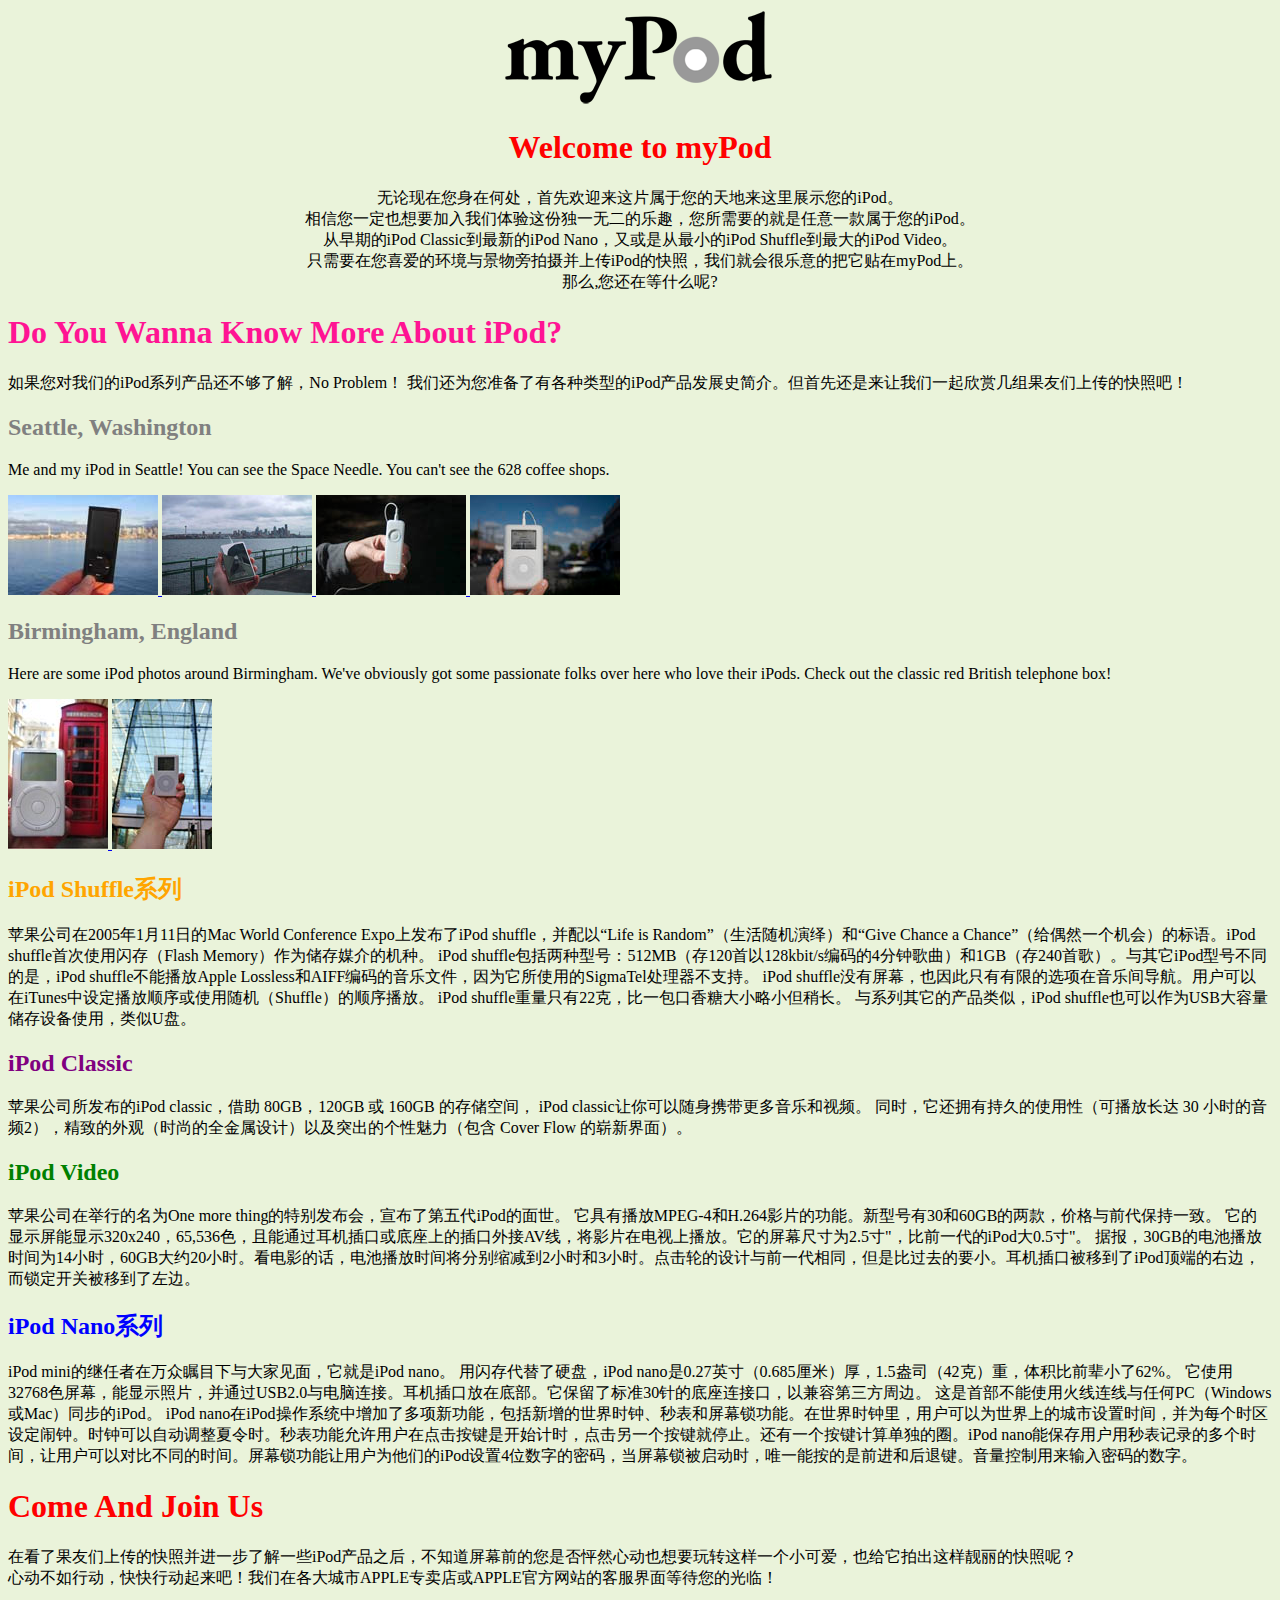
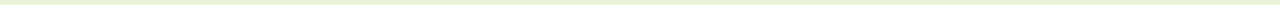
<file: Meet Your iPod/index.html>
<html>
   <head>
     <meta http-equiv="Content-Type"content="text/html;charset=utf-8"/>
      <title>myPod</title>
      <style type="text/css">
         body { background-color: #eaf3da;}
      </style>
   </head>
   <body>
	  <p align="center"><img src="logo/mypod.png" alt="myPod logo"></p>
      <h1 align="center" style="color: red">Welcome to myPod</h1>
      <p align="center">
      无论现在您身在何处，首先欢迎来这片属于您的天地来这里展示您的iPod。<br>
      相信您一定也想要加入我们体验这份独一无二的乐趣，您所需要的就是任意一款属于您的iPod。<br>
      从早期的iPod Classic到最新的iPod Nano，又或是从最小的iPod Shuffle到最大的iPod Video。<br>
      只需要在您喜爱的环境与景物旁拍摄并上传iPod的快照，我们就会很乐意的把它贴在myPod上。<br>
      那么,您还在等什么呢?   
      </p>

      <h1 style="color: deeppink">Do You Wanna Know More About iPod?</h1>
      <p>
      如果您对我们的iPod系列产品还不够了解，No Problem！
      我们还为您准备了有各种类型的iPod产品发展史简介。但首先还是来让我们一起欣赏几组果友们上传的快照吧！
      </p>

      <h2 style="color: gray">Seattle, Washington</h2>
      <p>
         Me and my iPod in Seattle!  You can see the 
         Space Needle.  You can't see the 628 coffee shops.
      </p>

      <p>
      <a href="html/seattle_video_med.html">
         <img src="thumbnails/seattle_video_med.jpg" alt="My video iPod in Seattle, WA">
      </a>
      <a href="html/seattle_classic.html">
         <img src="thumbnails/seattle_classic.jpg" alt="A classic iPod in Seattle, WA">
      </a>
      <a href="html/seattle_shuffle.html">
         <img src="thumbnails/seattle_shuffle.jpg" alt="A iPod Shuffle in Seattle, WA">
      </a>
      <a href="html/seattle_downtown.html">
         <img src="thumbnails/seattle_downtown.jpg" alt="An iPod in downtown Seattle, WA">
      </a>
      </p>

      <h2 style="color: grey">Birmingham, England</h2>
      <p>
         Here are some iPod photos around Birmingham. We've obviously got some 
         passionate folks over here who love their iPods. Check out the classic
         red British telephone box!
      </p>

      <p>
      <a href="html/britain.html">
        <img src="thumbnails/britain.jpg" alt="An iPod in Birmingham at a telephone box">
      </a>
      <a href="html/applestore.html">
        <img src="thumbnails/applestore.jpg" alt="An iPod at the Birmingham Apple store">
      </a>
      </p>

   <h2 style="color: orange">iPod Shuffle系列</h2>
      <p>
      苹果公司在2005年1月11日的Mac World Conference Expo上发布了iPod shuffle，并配以“Life is Random”（生活随机演绎）和“Give Chance a Chance”（给偶然一个机会）的标语。iPod shuffle首次使用闪存（Flash Memory）作为储存媒介的机种。
      iPod shuffle包括两种型号：512MB（存120首以128kbit/s编码的4分钟歌曲）和1GB（存240首歌）。与其它iPod型号不同的是，iPod shuffle不能播放Apple Lossless和AIFF编码的音乐文件，因为它所使用的SigmaTel处理器不支持。
      iPod shuffle没有屏幕，也因此只有有限的选项在音乐间导航。用户可以在iTunes中设定播放顺序或使用随机（Shuffle）的顺序播放。
      iPod shuffle重量只有22克，比一包口香糖大小略小但稍长。
      与系列其它的产品类似，iPod shuffle也可以作为USB大容量储存设备使用，类似U盘。
      </p>

      <h2 style="color: purple">iPod Classic</h2>
      <p>
      苹果公司所发布的iPod classic，借助 80GB，120GB 或 160GB 的存储空间，
      iPod classic让你可以随身携带更多音乐和视频。
      同时，它还拥有持久的使用性（可播放长达 30 小时的音频2），精致的外观（时尚的全金属设计）以及突出的个性魅力（包含 Cover Flow 的崭新界面）。
      </p>

      <h2 style="color: green">iPod Video</h2>
      <p>
      苹果公司在举行的名为One more thing的特别发布会，宣布了第五代iPod的面世。
      它具有播放MPEG-4和H.264影片的功能。新型号有30和60GB的两款，价格与前代保持一致。
      它的显示屏能显示320x240，65,536色，且能通过耳机插口或底座上的插口外接AV线，将影片在电视上播放。它的屏幕尺寸为2.5寸"，比前一代的iPod大0.5寸"。
      据报，30GB的电池播放时间为14小时，60GB大约20小时。看电影的话，电池播放时间将分别缩减到2小时和3小时。点击轮的设计与前一代相同，但是比过去的要小。耳机插口被移到了iPod顶端的右边，而锁定开关被移到了左边。
      </p>

      <h2 style="color: blue">iPod Nano系列</h2>
      <p>
      iPod mini的继任者在万众瞩目下与大家见面，它就是iPod nano。
      用闪存代替了硬盘，iPod nano是0.27英寸（0.685厘米）厚，1.5盎司（42克）重，体积比前辈小了62%。
      它使用32768色屏幕，能显示照片，并通过USB2.0与电脑连接。耳机插口放在底部。它保留了标准30针的底座连接口，以兼容第三方周边。
      这是首部不能使用火线连线与任何PC（Windows或Mac）同步的iPod。
      iPod nano在iPod操作系统中增加了多项新功能，包括新增的世界时钟、秒表和屏幕锁功能。在世界时钟里，用户可以为世界上的城市设置时间，并为每个时区设定闹钟。时钟可以自动调整夏令时。秒表功能允许用户在点击按键是开始计时，点击另一个按键就停止。还有一个按键计算单独的圈。iPod nano能保存用户用秒表记录的多个时间，让用户可以对比不同的时间。屏幕锁功能让用户为他们的iPod设置4位数字的密码，当屏幕锁被启动时，唯一能按的是前进和后退键。音量控制用来输入密码的数字。
      </p>

      <h1 style="color: red">Come And Join Us</h1>
      <p>
      在看了果友们上传的快照并进一步了解一些iPod产品之后，不知道屏幕前的您是否怦然心动也想要玩转这样一个小可爱，也给它拍出这样靓丽的快照呢？<br>
      心动不如行动，快快行动起来吧！我们在各大城市APPLE专卖店或APPLE官方网站的客服界面等待您的光临！
      </p>
</body>
</html>
</file>
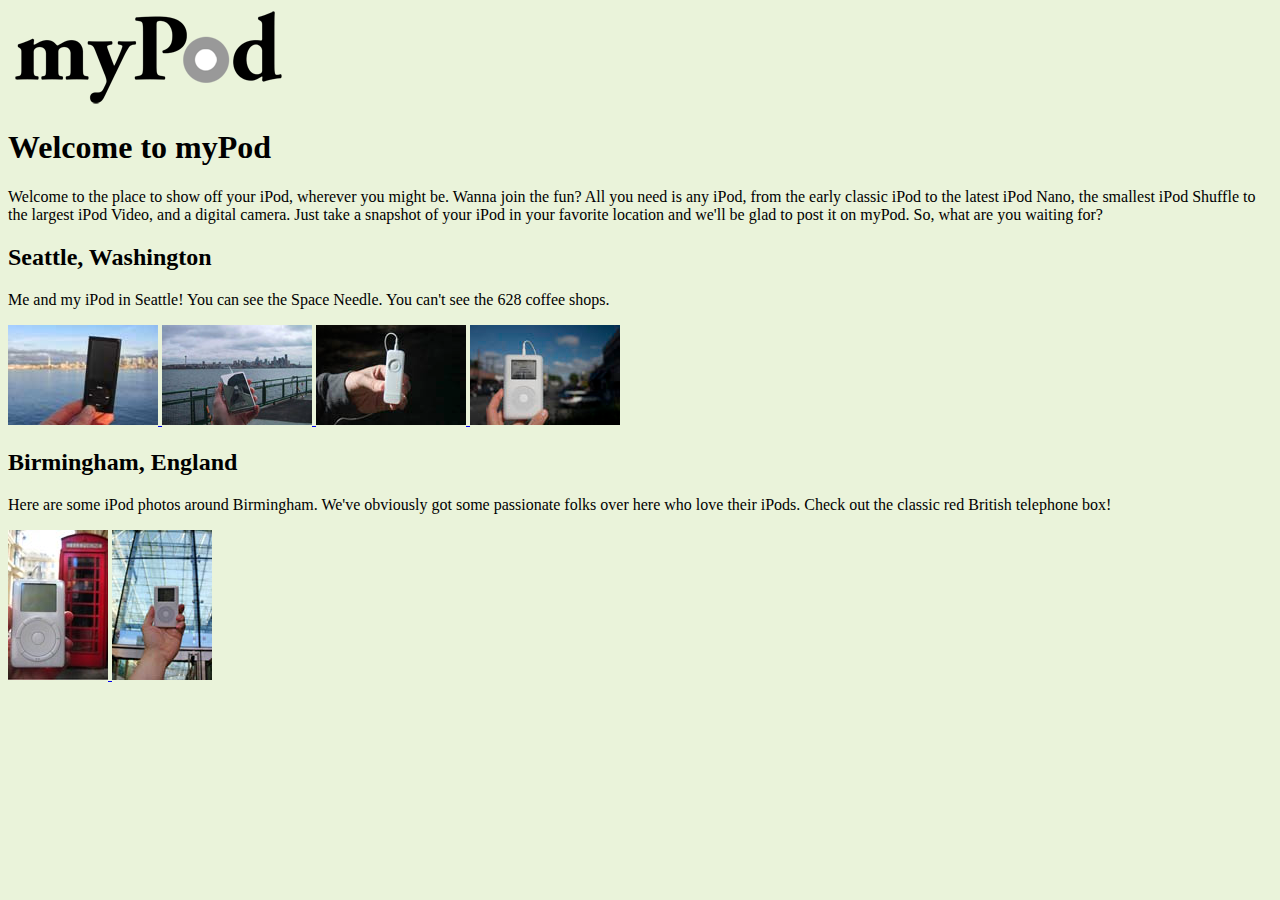
<file: mypod/index.html>
<html>
   <head>
      <title>myPod</title>
      <style type="text/css">
         body { background-color: #eaf3da;}
      </style>
   </head>
   <body>
	  <p><img src="logo/mypod.png" alt="myPod logo"></p>
      <h1>Welcome to myPod</h1>
      <p>
         Welcome to the place to show off your iPod, wherever you might be.
         Wanna join the fun? All you need is any iPod, from the early classic 
         iPod to the latest iPod Nano, the smallest iPod Shuffle to the largest 
         iPod Video, and a digital camera.  Just take a snapshot of your iPod in
         your favorite location and we'll be glad to post it on myPod. So, what 
         are you waiting for?
      </p>

      <h2>Seattle, Washington</h2>
      <p>
         Me and my iPod in Seattle!  You can see the 
         Space Needle.  You can't see the 628 coffee shops.
      </p>

      <p>
      <a href="html/seattle_video_med.html">
         <img src="thumbnails/seattle_video_med.jpg" alt="My video iPod in Seattle, WA">
      </a>
      <a href="html/seattle_classic.html">
         <img src="thumbnails/seattle_classic.jpg" alt="A classic iPod in Seattle, WA">
      </a>
      <a href="html/seattle_shuffle.html">
         <img src="thumbnails/seattle_shuffle.jpg" alt="A iPod Shuffle in Seattle, WA">
      </a>
      <a href="html/seattle_downtown.html">
         <img src="thumbnails/seattle_downtown.jpg" alt="An iPod in downtown Seattle, WA">
      </a>
      </p>

      <h2>Birmingham, England</h2>
      <p>
         Here are some iPod photos around Birmingham. We've obviously got some 
         passionate folks over here who love their iPods. Check out the classic
         red British telephone box!
      </p>

      <p>
      <a href="html/britain.html">
        <img src="thumbnails/britain.jpg" alt="An iPod in Birmingham at a telephone box">
      </a>
      <a href="html/applestore.html">
        <img src="thumbnails/applestore.jpg" alt="An iPod at the Birmingham Apple store">
      </a>
      </p>
   </body>
</html>
</file>
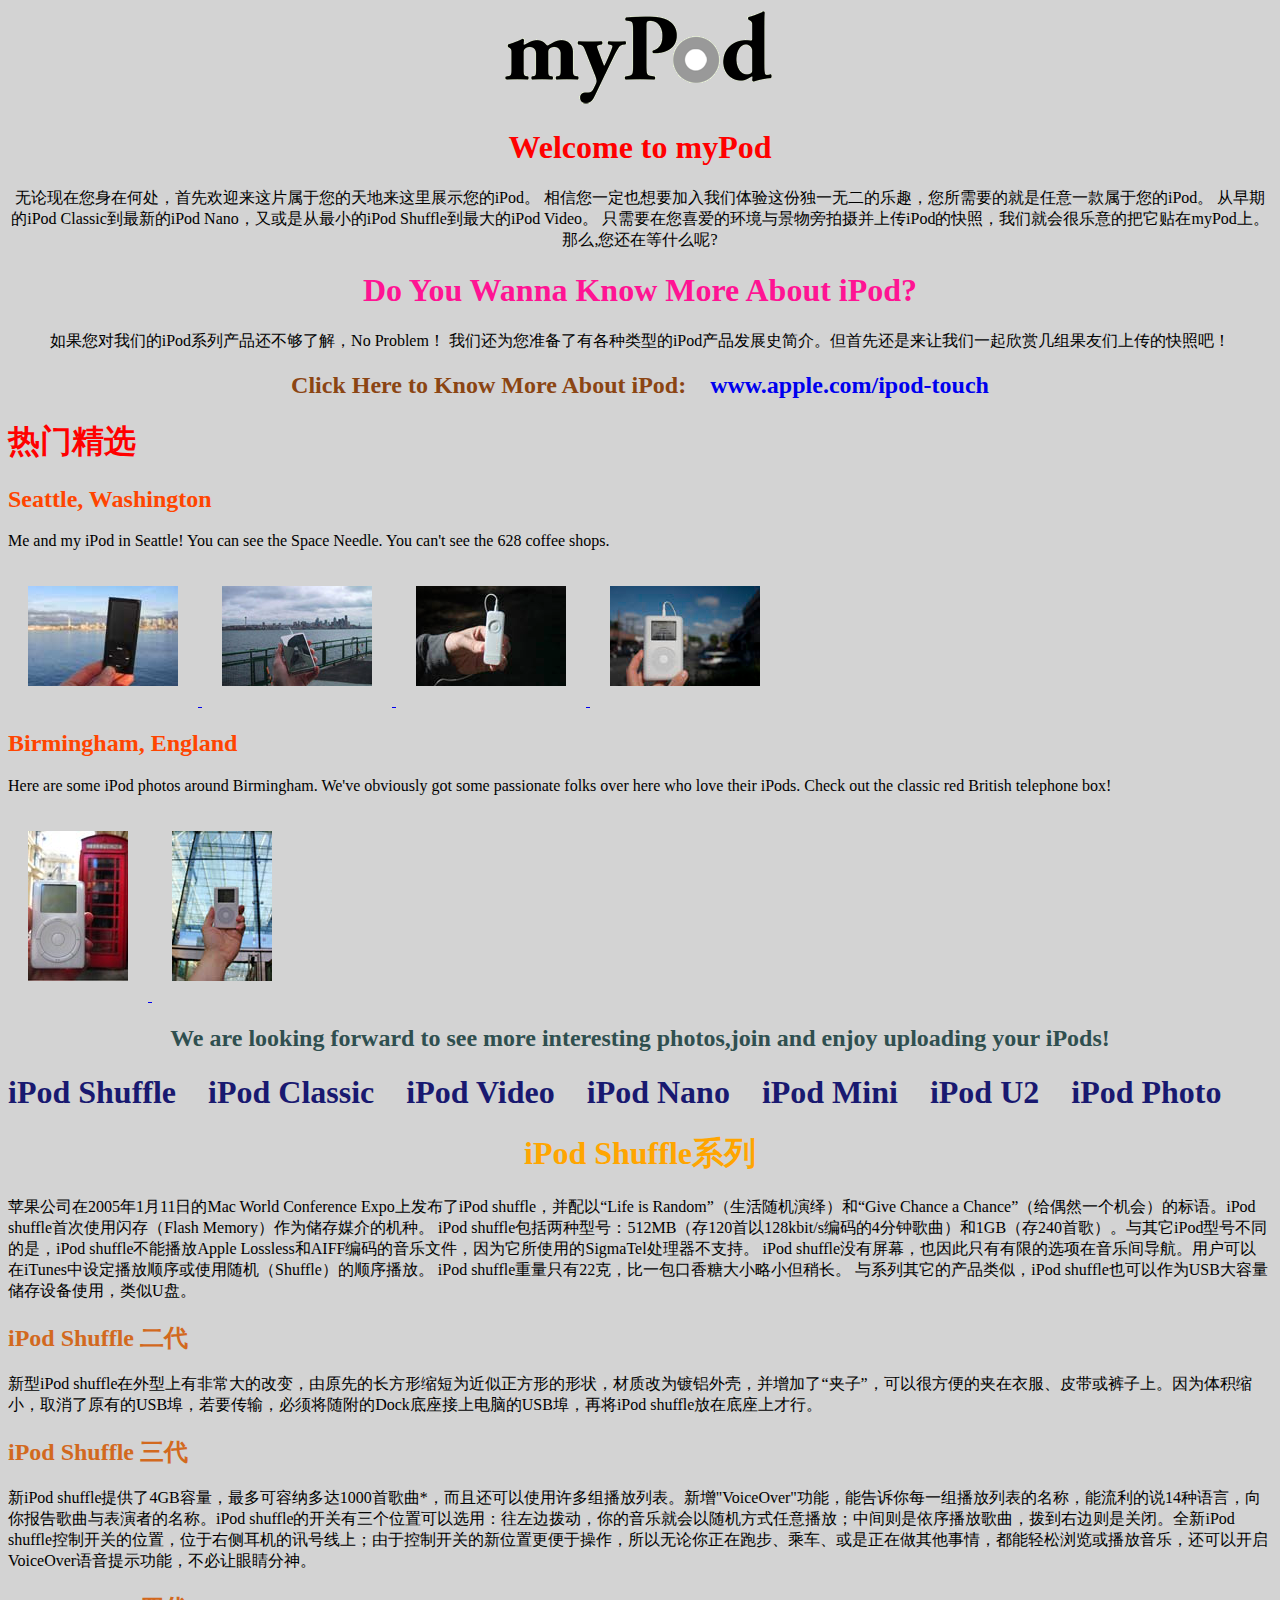
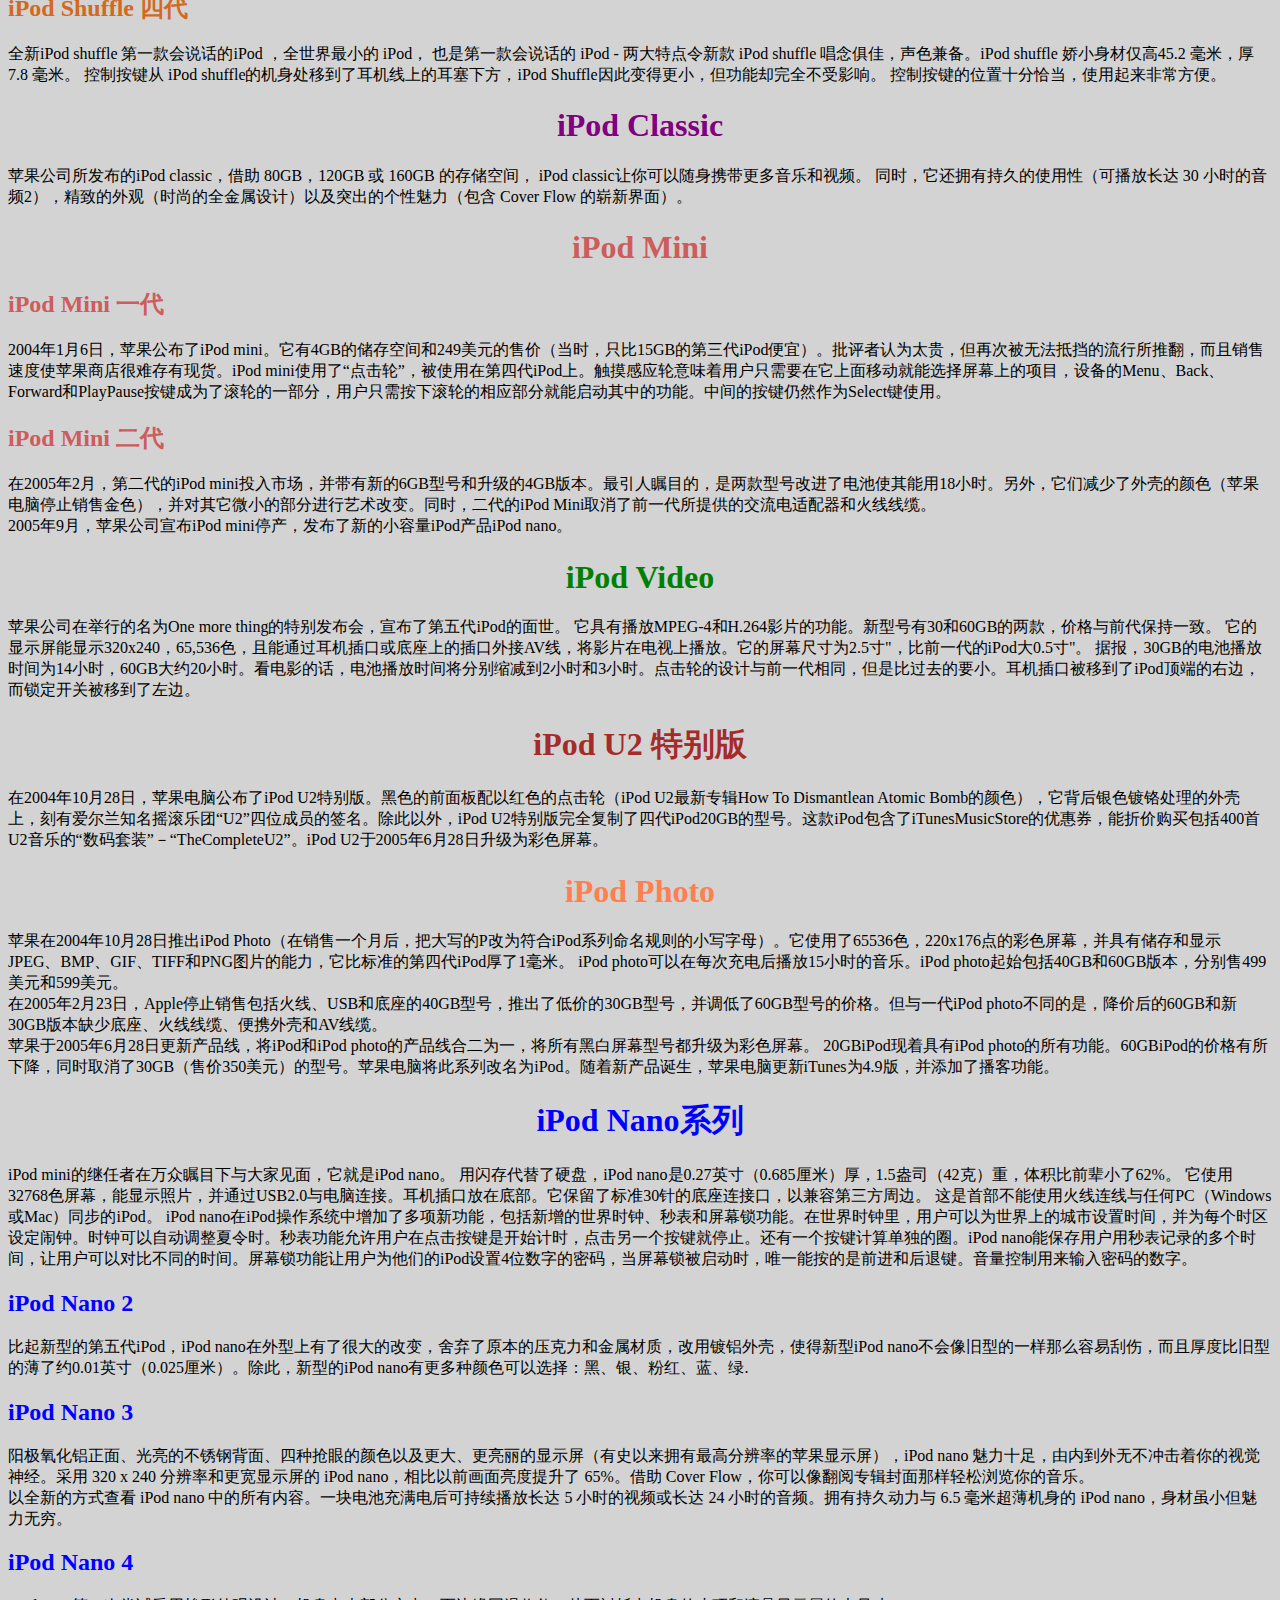
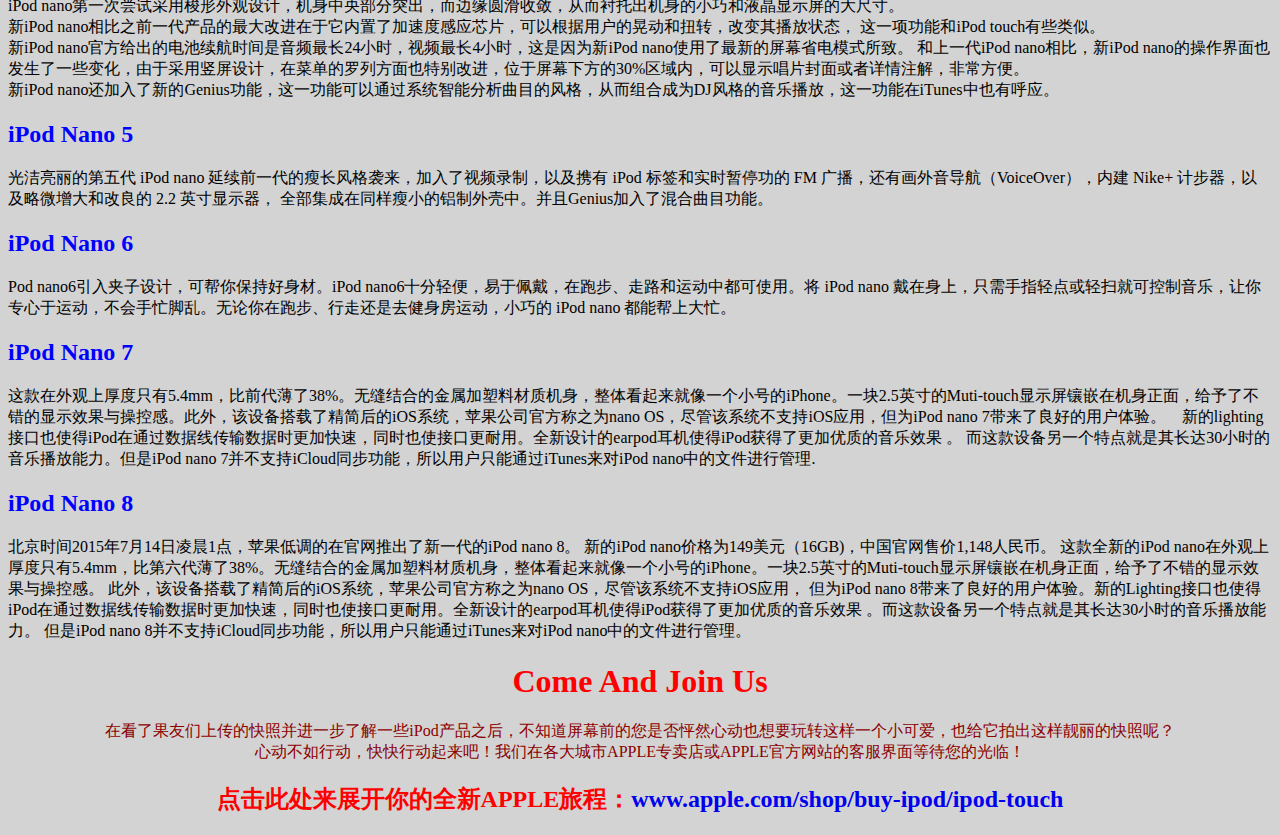
<file: MyPod/index.html>
<html>
   <head>
     <meta http-equiv="Content-Type"content="text/html;charset=utf-8"/>
      <title>myPod</title>
      <style type="text/css">
         body { background-color: lightgray;}
         .ipod-href a:link,a:visited{
            text-decoration: none;
         }
         .ipod-href a:hover {
            text-decoration: underline;
         }
         .ipod-photo img {
            padding: 20px;
         }
      </style>
   </head>
   <body>
	  <p align="center"><img src="logo/mypod.png" alt="myPod logo"></p>
      <h1 align="center" style="color: red">Welcome to myPod</h1>
      <p align="center">
      无论现在您身在何处，首先欢迎来这片属于您的天地来这里展示您的iPod。
      相信您一定也想要加入我们体验这份独一无二的乐趣，您所需要的就是任意一款属于您的iPod。
      从早期的iPod Classic到最新的iPod Nano，又或是从最小的iPod Shuffle到最大的iPod Video。
      只需要在您喜爱的环境与景物旁拍摄并上传iPod的快照，我们就会很乐意的把它贴在myPod上。<br>
      那么,您还在等什么呢?   
      </p>

      <h1 align="center" style="color: deeppink">Do You Wanna Know More About iPod?</h1>
      <p align="center">
      如果您对我们的iPod系列产品还不够了解，No Problem！
      我们还为您准备了有各种类型的iPod产品发展史简介。但首先还是来让我们一起欣赏几组果友们上传的快照吧！
      </p>
      <div class="ipod-href">
         <h2 align="center"  style="color: saddlebrown">Click Here to Know More About iPod: &nbsp&nbsp&nbsp<a href="https://www.apple.com/ipod-touch/">www.apple.com/ipod-touch</a></h2>
      </div>
      
      <h1 style="color: red">热门精选</h1>
      <h2 style="color: orangered">Seattle, Washington</h2>
      <p>
         Me and my iPod in Seattle!  You can see the 
         Space Needle.  You can't see the 628 coffee shops.
      </p>

      <p>
      <div class="ipod-photo">
         <a href="html/seattle_video_med.html">
            <img src="thumbnails/seattle_video_med.jpg" alt="My video iPod in Seattle, WA">
         </a>
         <a href="html/seattle_classic.html">
            <img src="thumbnails/seattle_classic.jpg" alt="A classic iPod in Seattle, WA">
         </a>
         <a href="html/seattle_shuffle.html">
            <img src="thumbnails/seattle_shuffle.jpg" alt="A iPod Shuffle in Seattle, WA">
         </a>
         <a href="html/seattle_downtown.html">
             <img src="thumbnails/seattle_downtown.jpg" alt="An iPod in downtown Seattle, WA">
         </a>
      </div>
      </p>

      <h2 style="color: orangered">Birmingham, England</h2>
      <p>
         Here are some iPod photos around Birmingham. We've obviously got some 
         passionate folks over here who love their iPods. Check out the classic
         red British telephone box!
      </p>

      <p>
      <div class="ipod-photo">
         <a href="html/britain.html">
            <img src="thumbnails/britain.jpg" alt="An iPod in Birmingham at a telephone box">
         </a>
         <a href="html/applestore.html">
            <img src="thumbnails/applestore.jpg" alt="An iPod at the Birmingham Apple store">
         </a>
      </div>
      
      </p>

      <h2 align="center" style="color: DarkSlateGray">We are looking forward to see more interesting photos,join and enjoy uploading your iPods!</h2>

      <h1 style="color: midnightblue">iPod Shuffle&nbsp&nbsp&nbsp iPod Classic&nbsp&nbsp&nbsp iPod Video&nbsp&nbsp&nbsp iPod Nano&nbsp&nbsp&nbsp iPod Mini&nbsp&nbsp&nbsp iPod U2&nbsp&nbsp&nbsp iPod Photo</h1>

      <h1 align="center" style="color: orange">iPod Shuffle系列</h1>
      <p>
      苹果公司在2005年1月11日的Mac World Conference Expo上发布了iPod shuffle，并配以“Life is Random”（生活随机演绎）和“Give Chance a Chance”（给偶然一个机会）的标语。iPod shuffle首次使用闪存（Flash Memory）作为储存媒介的机种。
      iPod shuffle包括两种型号：512MB（存120首以128kbit/s编码的4分钟歌曲）和1GB（存240首歌）。与其它iPod型号不同的是，iPod shuffle不能播放Apple Lossless和AIFF编码的音乐文件，因为它所使用的SigmaTel处理器不支持。
      iPod shuffle没有屏幕，也因此只有有限的选项在音乐间导航。用户可以在iTunes中设定播放顺序或使用随机（Shuffle）的顺序播放。
      iPod shuffle重量只有22克，比一包口香糖大小略小但稍长。
      与系列其它的产品类似，iPod shuffle也可以作为USB大容量储存设备使用，类似U盘。
      </p>
      
      <h2 style="color: chocolate">iPod Shuffle 二代</h2>
      <p>新型iPod shuffle在外型上有非常大的改变，由原先的长方形缩短为近似正方形的形状，材质改为镀铝外壳，并增加了“夹子”，可以很方便的夹在衣服、皮带或裤子上。因为体积缩小，取消了原有的USB埠，若要传输，必须将随附的Dock底座接上电脑的USB埠，再将iPod shuffle放在底座上才行。
      </p>

      <h2 style="color: chocolate">iPod Shuffle 三代</h2>
      <p>新iPod shuffle提供了4GB容量，最多可容纳多达1000首歌曲*，而且还可以使用许多组播放列表。新增"VoiceOver"功能，能告诉你每一组播放列表的名称，能流利的说14种语言，向你报告歌曲与表演者的名称。iPod shuffle的开关有三个位置可以选用：往左边拨动，你的音乐就会以随机方式任意播放；中间则是依序播放歌曲，拨到右边则是关闭。全新iPod shuffle控制开关的位置，位于右侧耳机的讯号线上；由于控制开关的新位置更便于操作，所以无论你正在跑步、乘车、或是正在做其他事情，都能轻松浏览或播放音乐，还可以开启VoiceOver语音提示功能，不必让眼睛分神。
      </p>

      <h2 style="color: chocolate">iPod Shuffle 四代</h2>
      <p>全新iPod shuffle 第一款会说话的iPod ，全世界最小的 iPod， 也是第一款会说话的 iPod - 两大特点令新款 iPod shuffle 唱念俱佳，声色兼备。iPod shuffle 娇小身材仅高45.2 毫米，厚 7.8 毫米。
      控制按键从 iPod shuffle的机身处移到了耳机线上的耳塞下方，iPod Shuffle因此变得更小，但功能却完全不受影响。
      控制按键的位置十分恰当，使用起来非常方便。
      </p>

      <h1 align="center" style="color: purple">iPod Classic</h1>
      <p>
      苹果公司所发布的iPod classic，借助 80GB，120GB 或 160GB 的存储空间，
      iPod classic让你可以随身携带更多音乐和视频。
      同时，它还拥有持久的使用性（可播放长达 30 小时的音频2），精致的外观（时尚的全金属设计）以及突出的个性魅力（包含 Cover Flow 的崭新界面）。
      </p>

      <h1 align="center" style="color: IndianRed"> iPod Mini</h1>
      
      <h2 style="color:IndianRed">iPod Mini 一代</h2>
      <p>2004年1月6日，苹果公布了iPod mini。它有4GB的储存空间和249美元的售价（当时，只比15GB的第三代iPod便宜）。批评者认为太贵，但再次被无法抵挡的流行所推翻，而且销售速度使苹果商店很难存有现货。iPod mini使用了“点击轮”，被使用在第四代iPod上。触摸感应轮意味着用户只需要在它上面移动就能选择屏幕上的项目，设备的Menu、Back、Forward和PlayPause按键成为了滚轮的一部分，用户只需按下滚轮的相应部分就能启动其中的功能。中间的按键仍然作为Select键使用。
      </p>

      <h2 style="color: IndianRed">iPod Mini 二代</h2>
      <p>在2005年2月，第二代的iPod mini投入市场，并带有新的6GB型号和升级的4GB版本。最引人瞩目的，是两款型号改进了电池使其能用18小时。另外，它们减少了外壳的颜色（苹果电脑停止销售金色），并对其它微小的部分进行艺术改变。同时，二代的iPod Mini取消了前一代所提供的交流电适配器和火线线缆。<br>
      2005年9月，苹果公司宣布iPod mini停产，发布了新的小容量iPod产品iPod nano。
      </p>

      <h1 align="center" style="color: green">iPod Video</h1>
      <p>
      苹果公司在举行的名为One more thing的特别发布会，宣布了第五代iPod的面世。
      它具有播放MPEG-4和H.264影片的功能。新型号有30和60GB的两款，价格与前代保持一致。
      它的显示屏能显示320x240，65,536色，且能通过耳机插口或底座上的插口外接AV线，将影片在电视上播放。它的屏幕尺寸为2.5寸"，比前一代的iPod大0.5寸"。
      据报，30GB的电池播放时间为14小时，60GB大约20小时。看电影的话，电池播放时间将分别缩减到2小时和3小时。点击轮的设计与前一代相同，但是比过去的要小。耳机插口被移到了iPod顶端的右边，而锁定开关被移到了左边。
      </p>

      <h1 align="center" style="color: Brown">iPod U2 特别版</h1>
      <p>在2004年10月28日，苹果电脑公布了iPod U2特别版。黑色的前面板配以红色的点击轮（iPod U2最新专辑How To Dismantlean Atomic Bomb的颜色），它背后银色镀铬处理的外壳上，刻有爱尔兰知名摇滚乐团“U2”四位成员的签名。除此以外，iPod U2特别版完全复制了四代iPod20GB的型号。这款iPod包含了iTunesMusicStore的优惠券，能折价购买包括400首U2音乐的“数码套装”－“TheCompleteU2”。iPod U2于2005年6月28日升级为彩色屏幕。
      </p>

      <h1 align="center" style="color: Coral">iPod Photo</h1>
      <p>苹果在2004年10月28日推出iPod Photo（在销售一个月后，把大写的P改为符合iPod系列命名规则的小写字母）。它使用了65536色，220x176点的彩色屏幕，并具有储存和显示JPEG、BMP、GIF、TIFF和PNG图片的能力，它比标准的第四代iPod厚了1毫米。
      iPod photo可以在每次充电后播放15小时的音乐。iPod photo起始包括40GB和60GB版本，分别售499美元和599美元。<br>
      在2005年2月23日，Apple停止销售包括火线、USB和底座的40GB型号，推出了低价的30GB型号，并调低了60GB型号的价格。但与一代iPod photo不同的是，降价后的60GB和新30GB版本缺少底座、火线线缆、便携外壳和AV线缆。<br>
      苹果于2005年6月28日更新产品线，将iPod和iPod photo的产品线合二为一，将所有黑白屏幕型号都升级为彩色屏幕。
      20GBiPod现着具有iPod photo的所有功能。60GBiPod的价格有所下降，同时取消了30GB（售价350美元）的型号。苹果电脑将此系列改名为iPod。随着新产品诞生，苹果电脑更新iTunes为4.9版，并添加了播客功能。

      <h1 align="center" style="color: blue">iPod Nano系列</h1>
      <p>
      iPod mini的继任者在万众瞩目下与大家见面，它就是iPod nano。
      用闪存代替了硬盘，iPod nano是0.27英寸（0.685厘米）厚，1.5盎司（42克）重，体积比前辈小了62%。
      它使用32768色屏幕，能显示照片，并通过USB2.0与电脑连接。耳机插口放在底部。它保留了标准30针的底座连接口，以兼容第三方周边。
      这是首部不能使用火线连线与任何PC（Windows或Mac）同步的iPod。
      iPod nano在iPod操作系统中增加了多项新功能，包括新增的世界时钟、秒表和屏幕锁功能。在世界时钟里，用户可以为世界上的城市设置时间，并为每个时区设定闹钟。时钟可以自动调整夏令时。秒表功能允许用户在点击按键是开始计时，点击另一个按键就停止。还有一个按键计算单独的圈。iPod nano能保存用户用秒表记录的多个时间，让用户可以对比不同的时间。屏幕锁功能让用户为他们的iPod设置4位数字的密码，当屏幕锁被启动时，唯一能按的是前进和后退键。音量控制用来输入密码的数字。
      </p>

      <h2 style="color: blue">iPod Nano 2</h2>
      <p>比起新型的第五代iPod，iPod nano在外型上有了很大的改变，舍弃了原本的压克力和金属材质，改用镀铝外壳，使得新型iPod nano不会像旧型的一样那么容易刮伤，而且厚度比旧型的薄了约0.01英寸（0.025厘米）。除此，新型的iPod nano有更多种颜色可以选择：黑、银、粉红、蓝、绿.
      </p>

      <h2 style="color: blue">iPod Nano 3</h2>
      <p>阳极氧化铝正面、光亮的不锈钢背面、四种抢眼的颜色以及更大、更亮丽的显示屏（有史以来拥有最高分辨率的苹果显示屏），iPod nano 魅力十足，由内到外无不冲击着你的视觉神经。采用 320 x 240 分辨率和更宽显示屏的 iPod nano，相比以前画面亮度提升了 65%。借助 Cover Flow，你可以像翻阅专辑封面那样轻松浏览你的音乐。<br>
      以全新的方式查看 iPod nano 中的所有内容。一块电池充满电后可持续播放长达 5 小时的视频或长达 24 小时的音频。拥有持久动力与 6.5 毫米超薄机身的 iPod nano，身材虽小但魅力无穷。
      </p>

      <h2 style="color: blue">iPod Nano 4</h2>
      <p>iPod nano第一次尝试采用梭形外观设计，机身中央部分突出，而边缘圆滑收敛，从而衬托出机身的小巧和液晶显示屏的大尺寸。<br>
         新iPod nano相比之前一代产品的最大改进在于它内置了加速度感应芯片，可以根据用户的晃动和扭转，改变其播放状态，
         这一项功能和iPod touch有些类似。<br>
         新iPod nano官方给出的电池续航时间是音频最长24小时，视频最长4小时，这是因为新iPod nano使用了最新的屏幕省电模式所致。
         和上一代iPod nano相比，新iPod nano的操作界面也发生了一些变化，由于采用竖屏设计，在菜单的罗列方面也特别改进，位于屏幕下方的30%区域内，可以显示唱片封面或者详情注解，非常方便。<br>
         新iPod nano还加入了新的Genius功能，这一功能可以通过系统智能分析曲目的风格，从而组合成为DJ风格的音乐播放，这一功能在iTunes中也有呼应。
         </p>

      <h2 style="color: blue">iPod Nano 5</h2>
      <p>光洁亮丽的第五代 iPod nano 延续前一代的瘦长风格袭来，加入了视频录制，以及携有 iPod 标签和实时暂停功的 FM 广播，还有画外音导航（VoiceOver），内建 Nike+ 计步器，以及略微增大和改良的 2.2 英寸显示器，
      全部集成在同样瘦小的铝制外壳中。并且Genius加入了混合曲目功能。
      </p>

      <h2 style="color: blue">iPod Nano 6</h2>
      <p>Pod nano6引入夹子设计，可帮你保持好身材。iPod nano6十分轻便，易于佩戴，在跑步、走路和运动中都可使用。将 iPod nano 戴在身上，只需手指轻点或轻扫就可控制音乐，让你专心于运动，不会手忙脚乱。无论你在跑步、行走还是去健身房运动，小巧的 iPod nano 都能帮上大忙。
      </p>

      <h2 style="color: blue">iPod Nano 7</h2>
      <p>这款在外观上厚度只有5.4mm，比前代薄了38%。无缝结合的金属加塑料材质机身，整体看起来就像一个小号的iPhone。一块2.5英寸的Muti-touch显示屏镶嵌在机身正面，给予了不错的显示效果与操控感。此外，该设备搭载了精简后的iOS系统，苹果公司官方称之为nano OS，尽管该系统不支持iOS应用，但为iPod nano 7带来了良好的用户体验。　新的lighting接口也使得iPod在通过数据线传输数据时更加快速，同时也使接口更耐用。全新设计的earpod耳机使得iPod获得了更加优质的音乐效果 。
      而这款设备另一个特点就是其长达30小时的音乐播放能力。但是iPod nano 7并不支持iCloud同步功能，所以用户只能通过iTunes来对iPod nano中的文件进行管理.
      </p>

      <h2 style="color: blue">iPod Nano 8</h2>
      <p>北京时间2015年7月14日凌晨1点，苹果低调的在官网推出了新一代的iPod nano 8。 新的iPod nano价格为149美元（16GB)，中国官网售价1,148人民币。
      这款全新的iPod nano在外观上厚度只有5.4mm，比第六代薄了38%。无缝结合的金属加塑料材质机身，整体看起来就像一个小号的iPhone。一块2.5英寸的Muti-touch显示屏镶嵌在机身正面，给予了不错的显示效果与操控感。
      此外，该设备搭载了精简后的iOS系统，苹果公司官方称之为nano OS，尽管该系统不支持iOS应用，
      但为iPod nano 8带来了良好的用户体验。新的Lighting接口也使得iPod在通过数据线传输数据时更加快速，同时也使接口更耐用。全新设计的earpod耳机使得iPod获得了更加优质的音乐效果 。而这款设备另一个特点就是其长达30小时的音乐播放能力。
      但是iPod nano 8并不支持iCloud同步功能，所以用户只能通过iTunes来对iPod nano中的文件进行管理。
      </p>

      <h1 align="center" style="color: red">Come And Join Us</h1>
      <p align="center" style="color: darkred">
      在看了果友们上传的快照并进一步了解一些iPod产品之后，不知道屏幕前的您是否怦然心动也想要玩转这样一个小可爱，也给它拍出这样靓丽的快照呢？<br>
      心动不如行动，快快行动起来吧！我们在各大城市APPLE专卖店或APPLE官方网站的客服界面等待您的光临！</p>

      <div class="ipod-href">
         <h2 align="center" style="color: red">点击此处来展开你的全新APPLE旅程：<a href="https://www.apple.com/shop/buy-ipod/ipod-touch">www.apple.com/shop/buy-ipod/ipod-touch</a>
         </h2>
      </div>
      
</body>
</html>
</file>
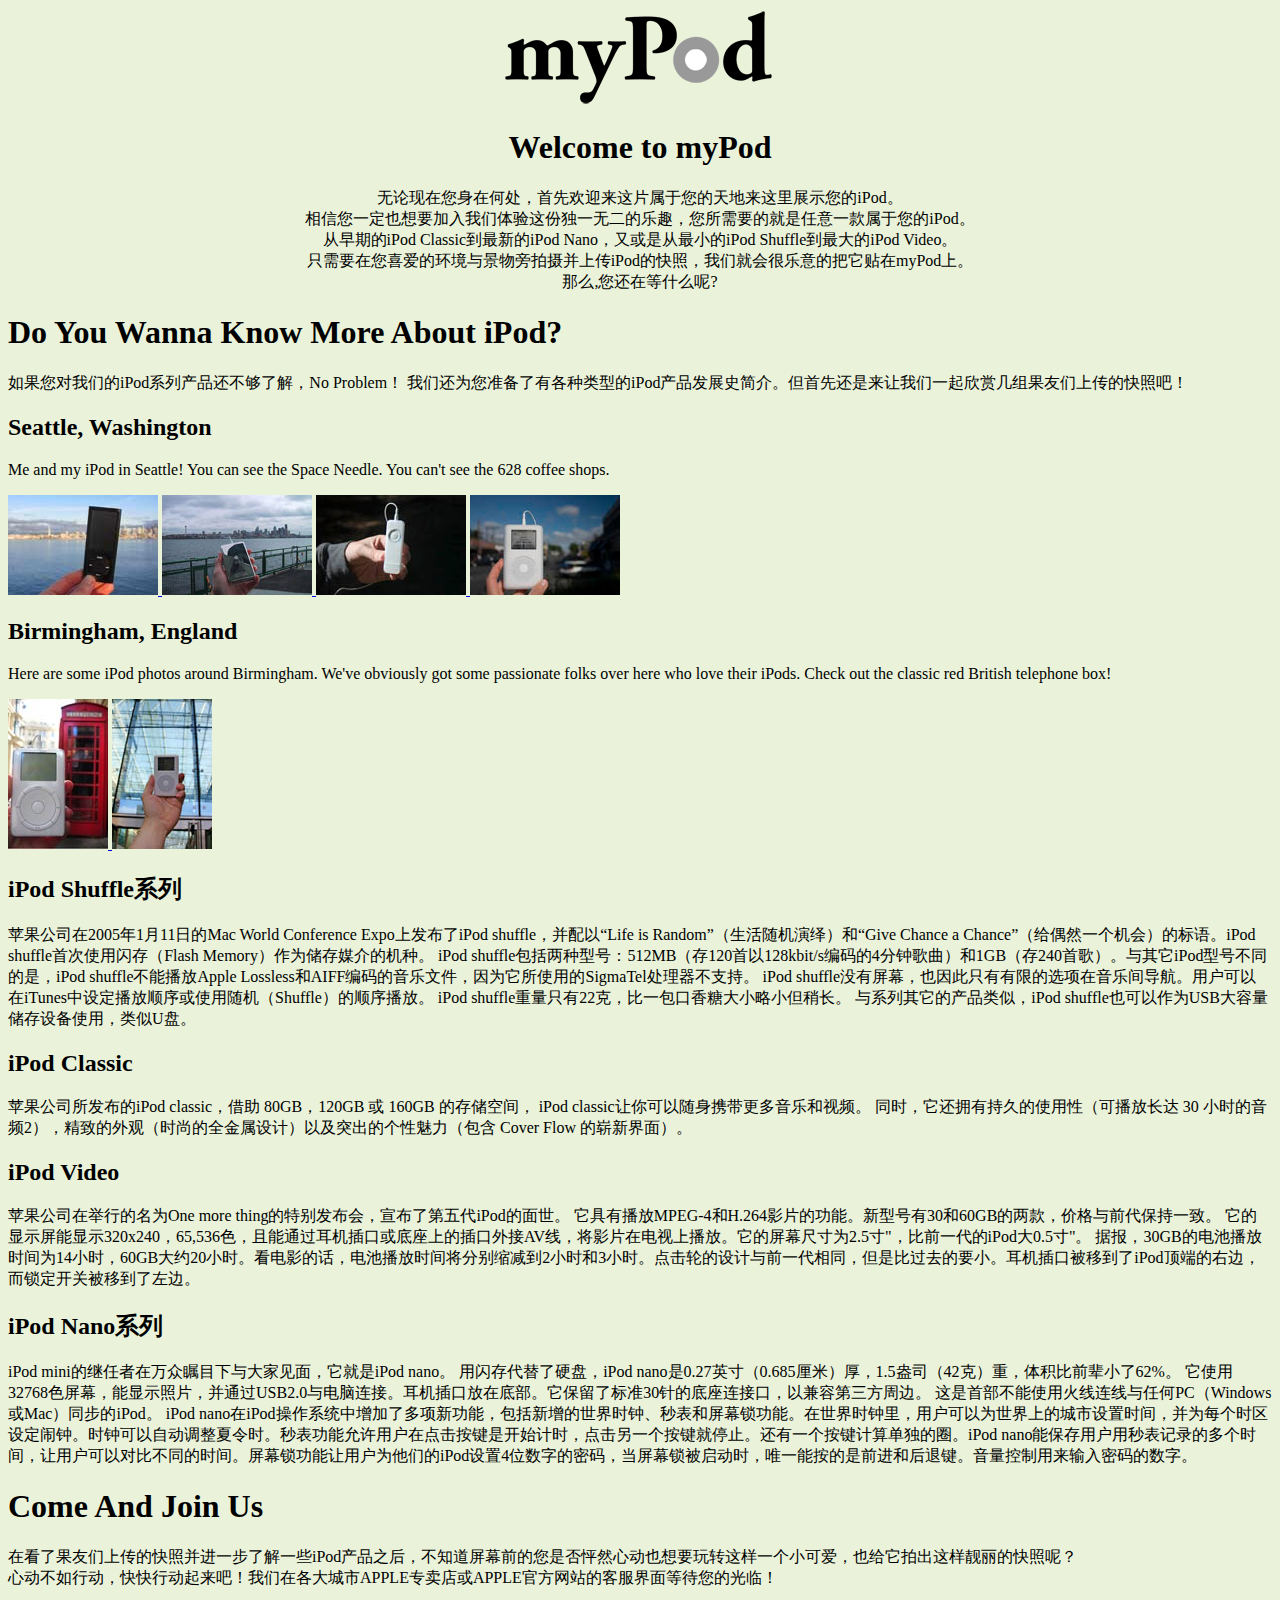
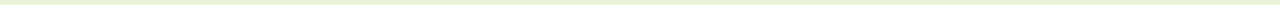
<file: Welcome to mypod/index.html>
<html>
   <head>
     <meta http-equiv="Content-Type"content="text/html;charset=utf-8"/>
      <title>myPod</title>
      <style type="text/css">
         body { background-color: #eaf3da;}
      </style>
   </head>
   <body>
	  <p align="center"><img src="logo/mypod.png" alt="myPod logo"></p>
      <h1 align="center">Welcome to myPod</h1>
      <p align="center">
      无论现在您身在何处，首先欢迎来这片属于您的天地来这里展示您的iPod。<br>
      相信您一定也想要加入我们体验这份独一无二的乐趣，您所需要的就是任意一款属于您的iPod。<br>
      从早期的iPod Classic到最新的iPod Nano，又或是从最小的iPod Shuffle到最大的iPod Video。<br>
      只需要在您喜爱的环境与景物旁拍摄并上传iPod的快照，我们就会很乐意的把它贴在myPod上。<br>
      那么,您还在等什么呢?   
      </p>

      <h1>Do You Wanna Know More About iPod?</h1>
      <p>
      如果您对我们的iPod系列产品还不够了解，No Problem！
      我们还为您准备了有各种类型的iPod产品发展史简介。但首先还是来让我们一起欣赏几组果友们上传的快照吧！
      </p>

      <h2>Seattle, Washington</h2>
      <p>
         Me and my iPod in Seattle!  You can see the 
         Space Needle.  You can't see the 628 coffee shops.
      </p>

      <p>
      <a href="html/seattle_video_med.html">
         <img src="thumbnails/seattle_video_med.jpg" alt="My video iPod in Seattle, WA">
      </a>
      <a href="html/seattle_classic.html">
         <img src="thumbnails/seattle_classic.jpg" alt="A classic iPod in Seattle, WA">
      </a>
      <a href="html/seattle_shuffle.html">
         <img src="thumbnails/seattle_shuffle.jpg" alt="A iPod Shuffle in Seattle, WA">
      </a>
      <a href="html/seattle_downtown.html">
         <img src="thumbnails/seattle_downtown.jpg" alt="An iPod in downtown Seattle, WA">
      </a>
      </p>

      <h2>Birmingham, England</h2>
      <p>
         Here are some iPod photos around Birmingham. We've obviously got some 
         passionate folks over here who love their iPods. Check out the classic
         red British telephone box!
      </p>

      <p>
      <a href="html/britain.html">
        <img src="thumbnails/britain.jpg" alt="An iPod in Birmingham at a telephone box">
      </a>
      <a href="html/applestore.html">
        <img src="thumbnails/applestore.jpg" alt="An iPod at the Birmingham Apple store">
      </a>
      </p>

   <h2>iPod Shuffle系列</h2>
      <p>
      苹果公司在2005年1月11日的Mac World Conference Expo上发布了iPod shuffle，并配以“Life is Random”（生活随机演绎）和“Give Chance a Chance”（给偶然一个机会）的标语。iPod shuffle首次使用闪存（Flash Memory）作为储存媒介的机种。
      iPod shuffle包括两种型号：512MB（存120首以128kbit/s编码的4分钟歌曲）和1GB（存240首歌）。与其它iPod型号不同的是，iPod shuffle不能播放Apple Lossless和AIFF编码的音乐文件，因为它所使用的SigmaTel处理器不支持。
      iPod shuffle没有屏幕，也因此只有有限的选项在音乐间导航。用户可以在iTunes中设定播放顺序或使用随机（Shuffle）的顺序播放。
      iPod shuffle重量只有22克，比一包口香糖大小略小但稍长。
      与系列其它的产品类似，iPod shuffle也可以作为USB大容量储存设备使用，类似U盘。
      </p>

      <h2>iPod Classic</h2>
      <p>
      苹果公司所发布的iPod classic，借助 80GB，120GB 或 160GB 的存储空间，
      iPod classic让你可以随身携带更多音乐和视频。
      同时，它还拥有持久的使用性（可播放长达 30 小时的音频2），精致的外观（时尚的全金属设计）以及突出的个性魅力（包含 Cover Flow 的崭新界面）。
      </p>

      <h2>iPod Video</h2>
      <p>
      苹果公司在举行的名为One more thing的特别发布会，宣布了第五代iPod的面世。
      它具有播放MPEG-4和H.264影片的功能。新型号有30和60GB的两款，价格与前代保持一致。
      它的显示屏能显示320x240，65,536色，且能通过耳机插口或底座上的插口外接AV线，将影片在电视上播放。它的屏幕尺寸为2.5寸"，比前一代的iPod大0.5寸"。
      据报，30GB的电池播放时间为14小时，60GB大约20小时。看电影的话，电池播放时间将分别缩减到2小时和3小时。点击轮的设计与前一代相同，但是比过去的要小。耳机插口被移到了iPod顶端的右边，而锁定开关被移到了左边。
      </p>

      <h2>iPod Nano系列</h2>
      <p>
      iPod mini的继任者在万众瞩目下与大家见面，它就是iPod nano。
      用闪存代替了硬盘，iPod nano是0.27英寸（0.685厘米）厚，1.5盎司（42克）重，体积比前辈小了62%。
      它使用32768色屏幕，能显示照片，并通过USB2.0与电脑连接。耳机插口放在底部。它保留了标准30针的底座连接口，以兼容第三方周边。
      这是首部不能使用火线连线与任何PC（Windows或Mac）同步的iPod。
      iPod nano在iPod操作系统中增加了多项新功能，包括新增的世界时钟、秒表和屏幕锁功能。在世界时钟里，用户可以为世界上的城市设置时间，并为每个时区设定闹钟。时钟可以自动调整夏令时。秒表功能允许用户在点击按键是开始计时，点击另一个按键就停止。还有一个按键计算单独的圈。iPod nano能保存用户用秒表记录的多个时间，让用户可以对比不同的时间。屏幕锁功能让用户为他们的iPod设置4位数字的密码，当屏幕锁被启动时，唯一能按的是前进和后退键。音量控制用来输入密码的数字。
      </p>

      <h1>Come And Join Us</h1>
      <p>
      在看了果友们上传的快照并进一步了解一些iPod产品之后，不知道屏幕前的您是否怦然心动也想要玩转这样一个小可爱，也给它拍出这样靓丽的快照呢？<br>
      心动不如行动，快快行动起来吧！我们在各大城市APPLE专卖店或APPLE官方网站的客服界面等待您的光临！
      </p>
</body>
</html>
</file>
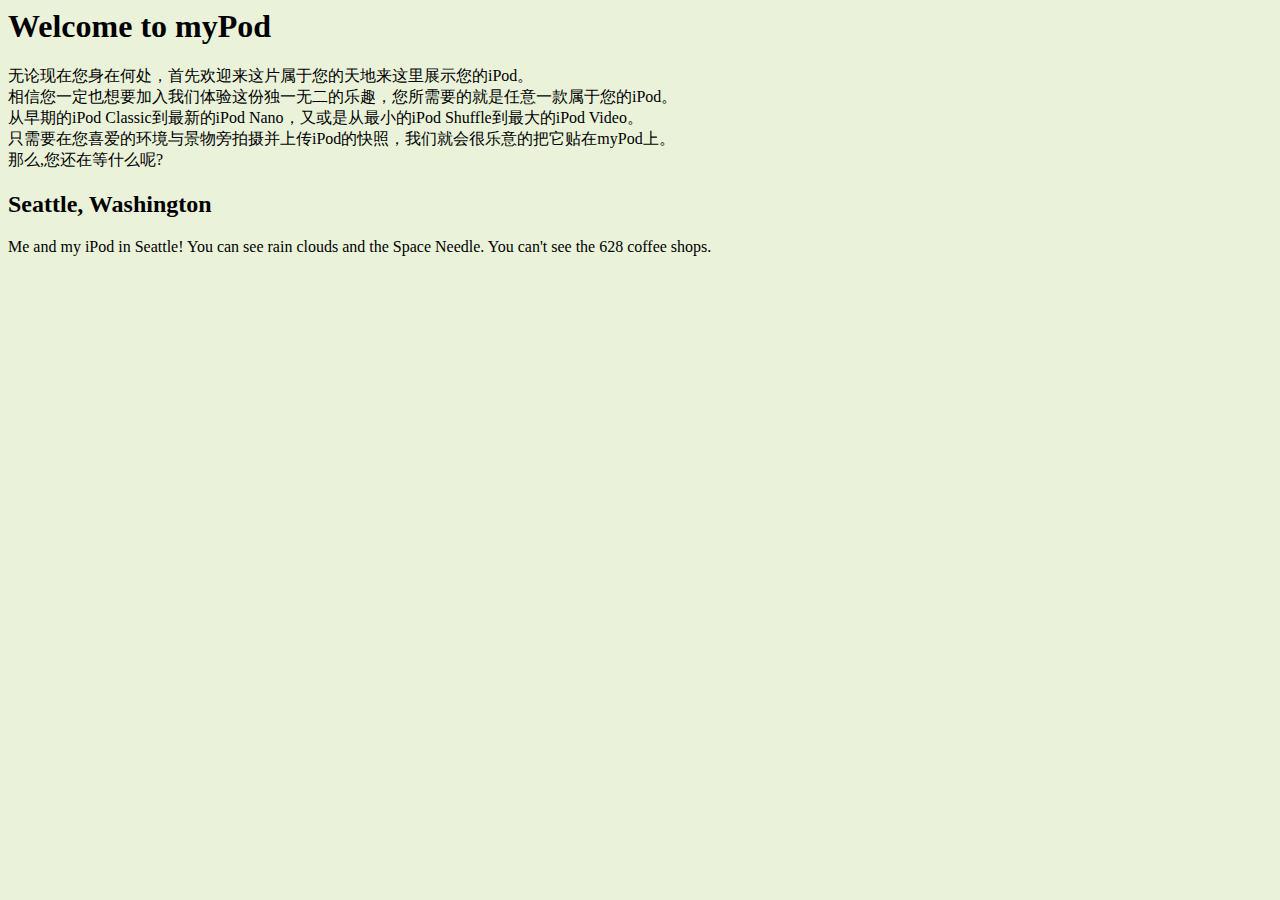
<file: Meet Your iPod/index_bak.html>
<html>
  <head>
   <meta http-equiv="Content-Type"content="text/html;charset=utf-8"/>  
    <title>myPod</title>
      <style type="text/css">
        body { background-color: #eaf3da; }
      </style>
  </head>
  <body>

    <h1>Welcome to myPod</h1>
    <p>
      无论现在您身在何处，首先欢迎来这片属于您的天地来这里展示您的iPod。<br>
      相信您一定也想要加入我们体验这份独一无二的乐趣，您所需要的就是任意一款属于您的iPod。<br>
      从早期的iPod Classic到最新的iPod Nano，又或是从最小的iPod Shuffle到最大的iPod Video。<br>
      只需要在您喜爱的环境与景物旁拍摄并上传iPod的快照，我们就会很乐意的把它贴在myPod上。<br>
      那么,您还在等什么呢?
    </p>

    <h2>Seattle, Washington</h2>
    <p>
      Me and my iPod in Seattle!  You can see rain clouds and the 
      Space Needle.  You can't see the 628 coffee shops.
    </p>
  </body>
</html>
</file>
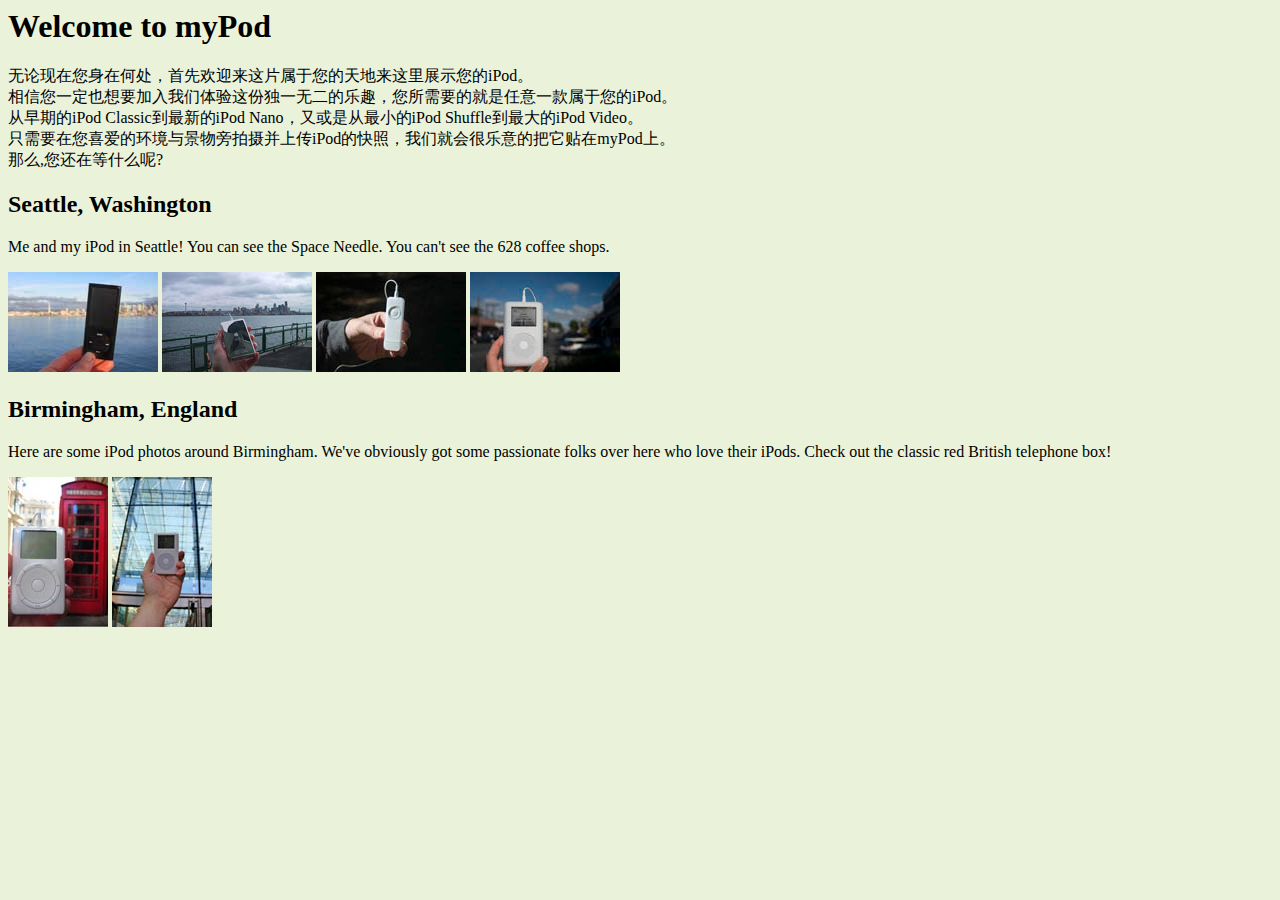
<file: Meet Your iPod/index_thumbs.html>
<html>
  <head>
   <meta http-equiv="Content-Type"content="text/html;charset=utf-8"/>
    <title>myPod</title>
      <style type="text/css">
        body { background-color: #eaf3da; }
      </style>
  </head>
  <body>

    <h1>Welcome to myPod</h1>
    <p>
      无论现在您身在何处，首先欢迎来这片属于您的天地来这里展示您的iPod。<br>
      相信您一定也想要加入我们体验这份独一无二的乐趣，您所需要的就是任意一款属于您的iPod。<br>
      从早期的iPod Classic到最新的iPod Nano，又或是从最小的iPod Shuffle到最大的iPod Video。<br>
      只需要在您喜爱的环境与景物旁拍摄并上传iPod的快照，我们就会很乐意的把它贴在myPod上。<br>
      那么,您还在等什么呢?
    </p>

    <h2>Seattle, Washington</h2>
    <p>
      Me and my iPod in Seattle!  You can see the
      Space Needle.  You can't see the 628 coffee shops.
    </p>
	<p>
        <img src="thumbnails/seattle_video_med.jpg" alt="My video iPod in Seattle, WA">
        <img src="thumbnails/seattle_classic.jpg" alt="A classic iPod in Seattle, WA">
        <img src="thumbnails/seattle_shuffle.jpg" alt="An iPod shuffle in Seattle, WA">
        <img src="thumbnails/seattle_downtown.jpg" alt="An iPod in downtown Seattle, WA">
	</p>

	<h2>Birmingham, England</h2>
	<p>
		Here are some iPod photos around Birmingham. We've obviously got some 
		passionate folks over here who love their iPods. Check out the classic
		red British telephone box!
	</p>
	<p>
		<img src="thumbnails/britain.jpg" alt="An iPod in Birmingham at a telephone box">
		<img src="thumbnails/applestore.jpg" alt="An iPod at the Birmingham Apple store">
	</p>
  </body>
</html>
</file>
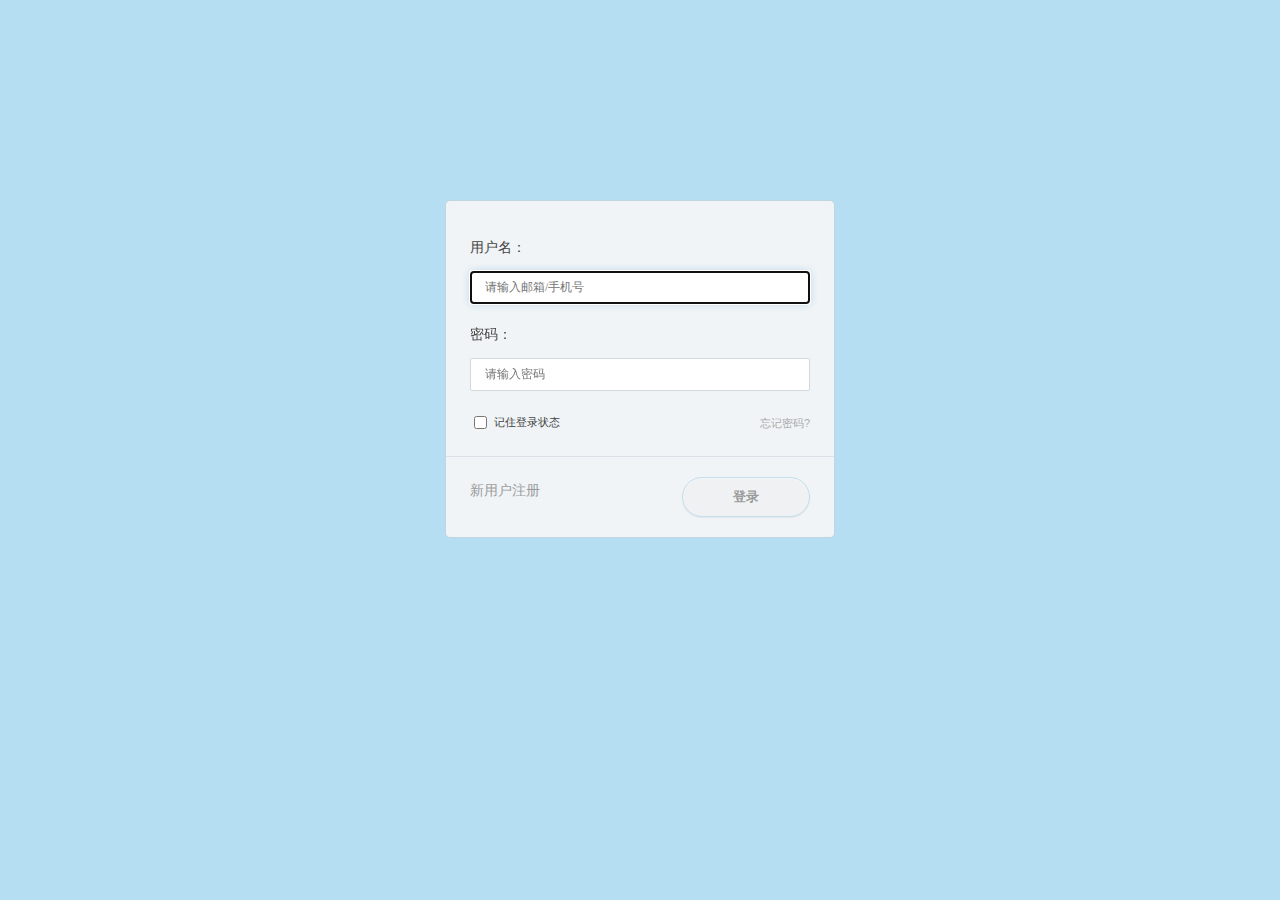
<file: Meet Your iPod/login.html>
<!doctype html>
<html>
<head>
    <meta charset="utf-8">
    <title>login</title>
    <link type = "text/css" rel="stylesheet" href="css/login.css">
</head>
<body>
    <div class="wrapper" >
        <form action="index.html" method="post">
            <div class="loginBox">
                <div class="loginBoxCenter">
                    <p><label for="username">用户名：</label></p>
                    <!--autofocus 规定当页面加载时按钮应当自动地获得焦点。 -->
                    <!-- placeholder提供可描述输入字段预期值的提示信息-->
                    <p><input type="text" id="text" name="text" class="loginInput" autofocus="autofocus" required="required" autocomplete="off" placeholder="请输入邮箱/手机号" value="" /></p>
                    <!-- required 规定必需在提交之前填写输入字段-->
                    <p><label for="password">密码：</label></p>
                    <p><input type="password" id="password" name="password" class="loginInput" required="required" placeholder="请输入密码" value="" /></p>
                    <p><a class="forgetLink" href="#">忘记密码?</a></p>
                    <input id="remember" type="checkbox" name="remember" />
                    <label for="remember">记住登录状态</label>
                </div>
                <div class="loginBoxButtons">


                    <button class="loginBtn">登录</button>
                    <div> 新用户注册</div>
                </div>
            </div>
        </form>
    </div>
</body>


</html>
</file>
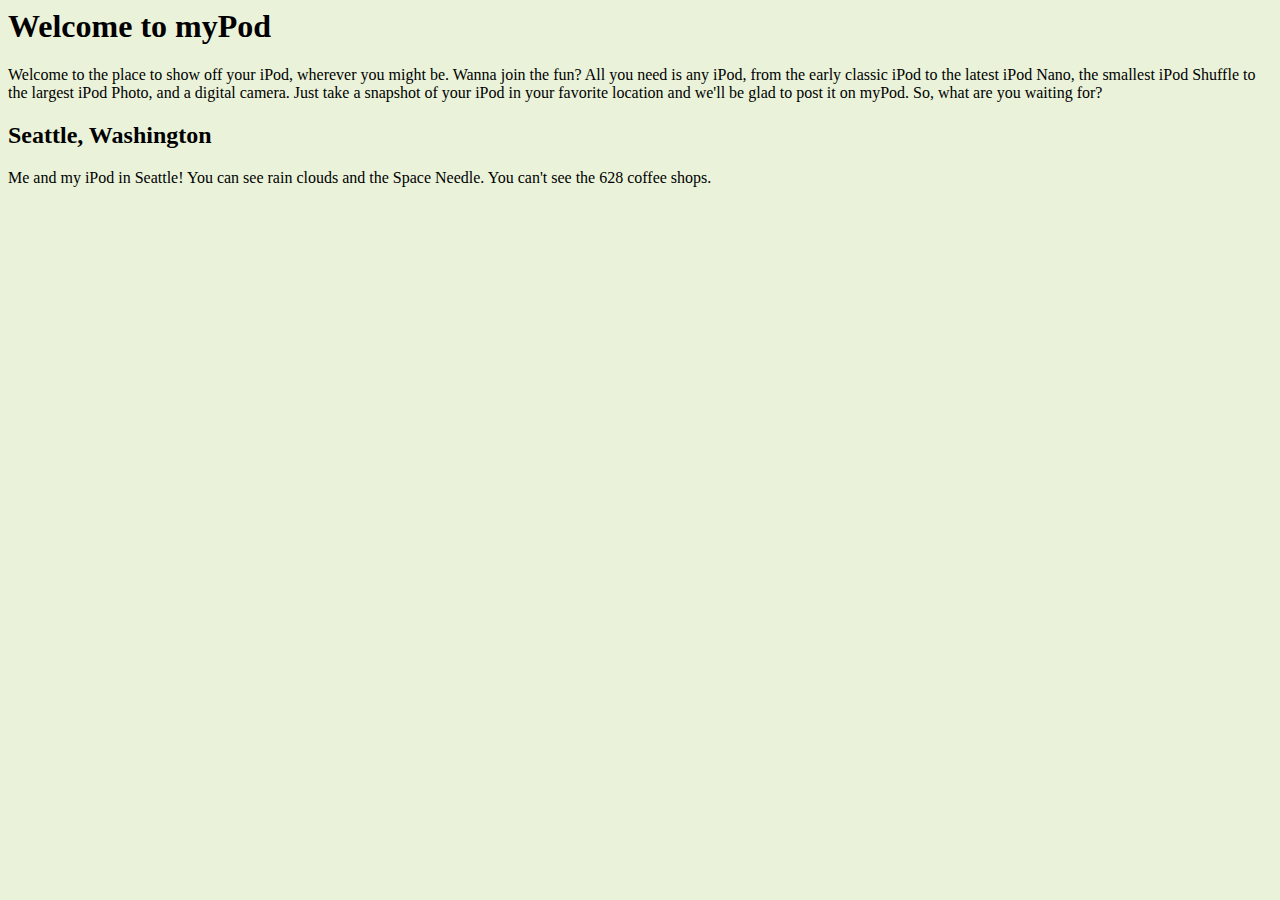
<file: mypod/index_bak.html>
<html>
  <head>
    <title>myPod</title>
      <style type="text/css">
        body { background-color: #eaf3da; }
      </style>
  </head>
  <body>

    <h1>Welcome to myPod</h1>
    <p>
      Welcome to the place to show off your iPod, wherever you might be.
      Wanna join the fun? All you need is any iPod, from the early classic 
      iPod to the latest iPod Nano, the smallest iPod Shuffle to the largest 
      iPod Photo, and a digital camera.  Just take a snapshot of your iPod in
      your favorite location and we'll be glad to post it on myPod. So, what 
      are you waiting for?
    </p>

    <h2>Seattle, Washington</h2>
    <p>
      Me and my iPod in Seattle!  You can see rain clouds and the 
      Space Needle.  You can't see the 628 coffee shops.
    </p>
  </body>
</html>
</file>
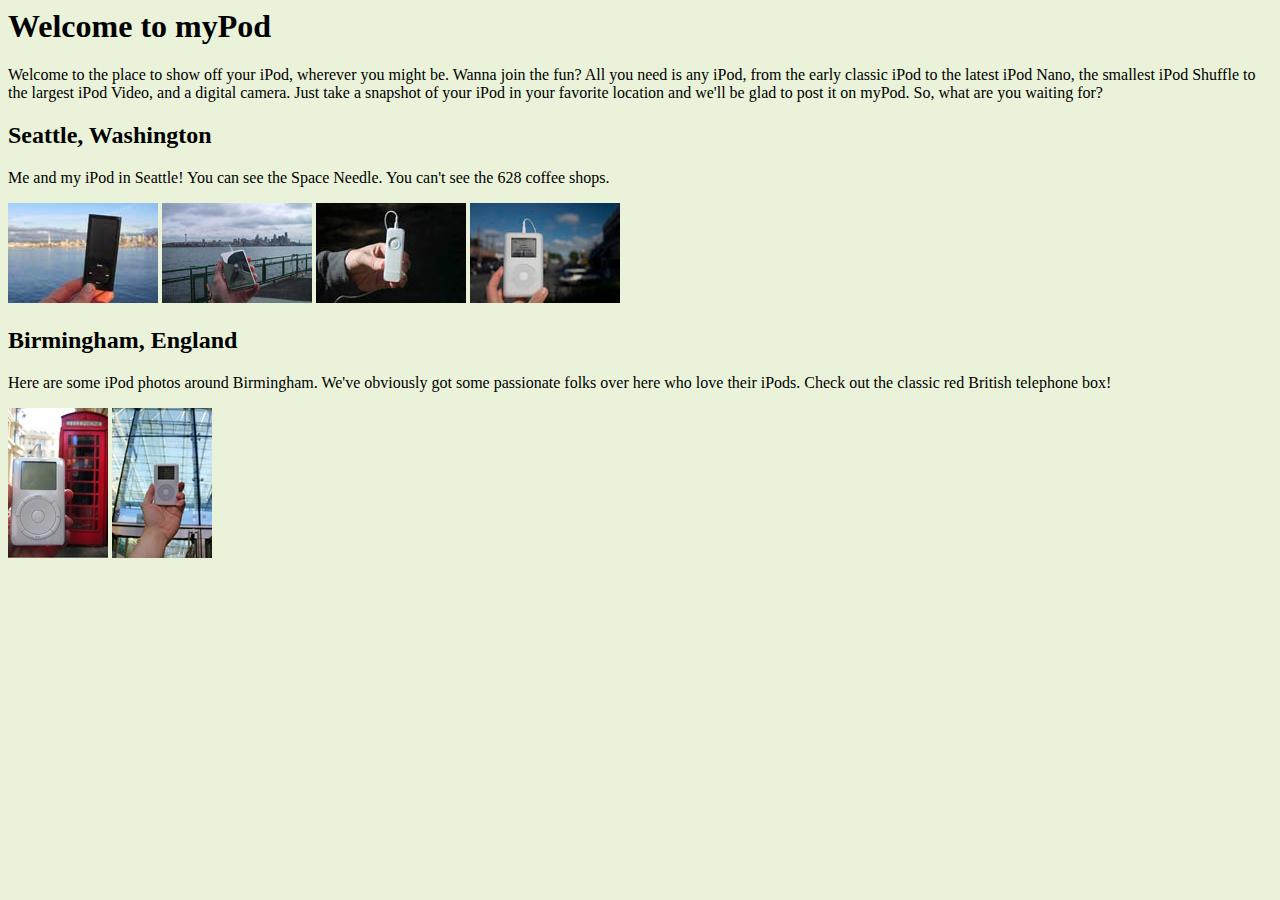
<file: mypod/index_thumbs.html>
<html>
  <head>
    <title>myPod</title>
      <style type="text/css">
        body { background-color: #eaf3da; }
      </style>
  </head>
  <body>

    <h1>Welcome to myPod</h1>
    <p>
      Welcome to the place to show off your iPod, wherever you might be.
      Wanna join the fun? All you need is any iPod, from the early classic 
      iPod to the latest iPod Nano, the smallest iPod Shuffle to the largest 
      iPod Video, and a digital camera.  Just take a snapshot of your iPod in
      your favorite location and we'll be glad to post it on myPod. So, what 
      are you waiting for?
    </p>

    <h2>Seattle, Washington</h2>
    <p>
      Me and my iPod in Seattle!  You can see the
      Space Needle.  You can't see the 628 coffee shops.
    </p>
	<p>
        <img src="thumbnails/seattle_video_med.jpg" alt="My video iPod in Seattle, WA">
        <img src="thumbnails/seattle_classic.jpg" alt="A classic iPod in Seattle, WA">
        <img src="thumbnails/seattle_shuffle.jpg" alt="An iPod shuffle in Seattle, WA">
        <img src="thumbnails/seattle_downtown.jpg" alt="An iPod in downtown Seattle, WA">
	</p>

	<h2>Birmingham, England</h2>
	<p>
		Here are some iPod photos around Birmingham. We've obviously got some 
		passionate folks over here who love their iPods. Check out the classic
		red British telephone box!
	</p>
	<p>
		<img src="thumbnails/britain.jpg" alt="An iPod in Birmingham at a telephone box">
		<img src="thumbnails/applestore.jpg" alt="An iPod at the Birmingham Apple store">
	</p>
  </body>
</html>
</file>
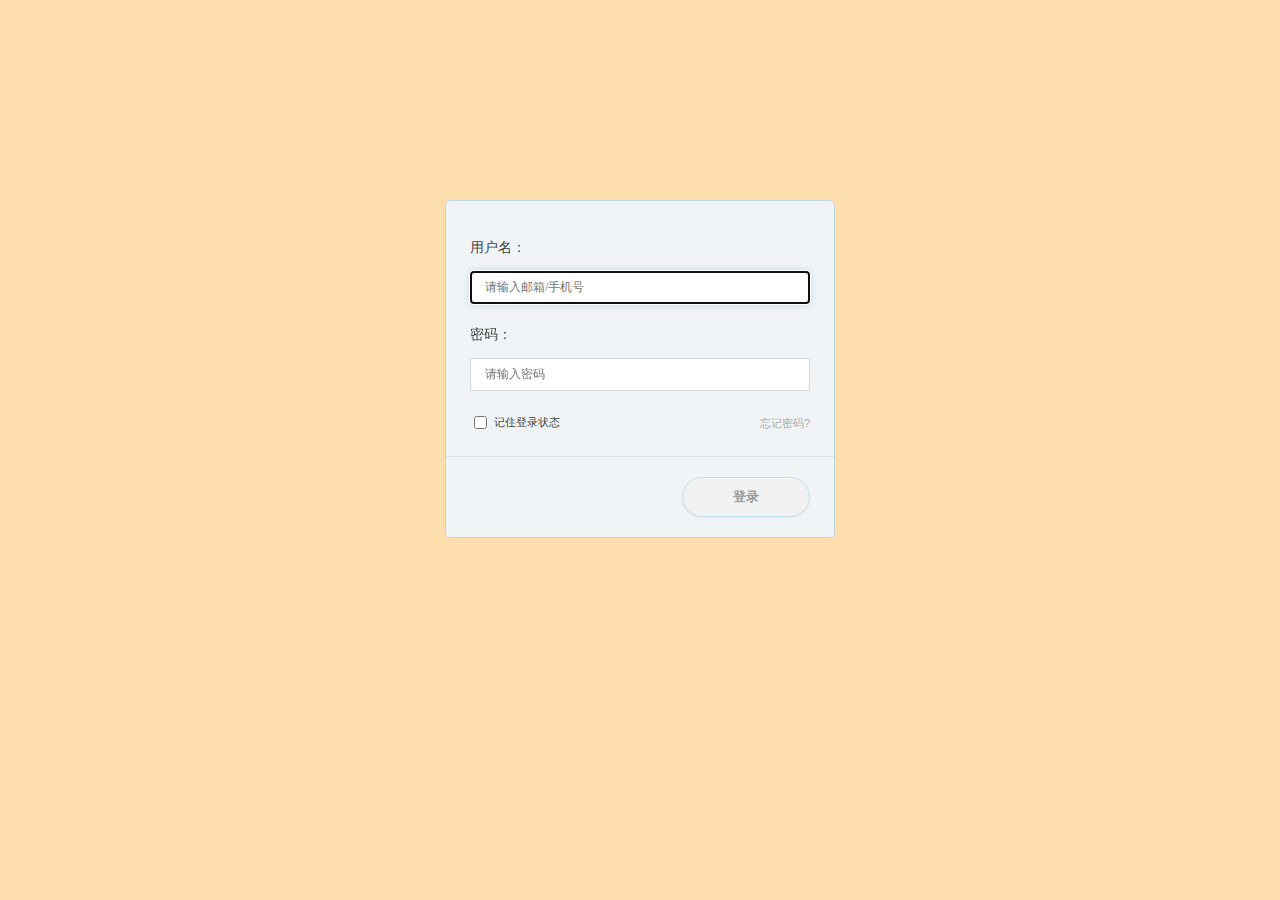
<file: MyPod/login.html>
<!doctype html>
<html>
<head>
    <meta charset="utf-8">
    <title>login</title>
    <link type = "text/css" rel="stylesheet" href="css/login.css">
</head>
<body>
    <div class="wrapper" >
        <form action="login" method="post">
            <div class="loginBox">
                <div class="loginBoxCenter">
                    <p><label for="username">用户名：</label></p>
                    <!--autofocus 规定当页面加载时按钮应当自动地获得焦点。 -->
                    <!-- placeholder提供可描述输入字段预期值的提示信息-->
                    <p><input type="text" id="text" name="text" class="loginInput" autofocus="autofocus" required="required" autocomplete="off" placeholder="请输入邮箱/手机号" value="" /></p>
                    <!-- required 规定必需在提交之前填写输入字段-->
                    <p><label for="password">密码：</label></p>
                    <p><input type="password" id="password" name="password" class="loginInput" required="required" placeholder="请输入密码" value="" /></p>
                    <p><a class="forgetLink" href="#">忘记密码?</a></p>
                    <input id="remember" type="checkbox" name="remember" />
                    <label for="remember">记住登录状态</label>
                </div>
                <div class="loginBoxButtons">


                    <button class="loginBtn">登录</button>
                </div>
            </div>
        </form>
    </div>
</body>


</html>
</file>
<file: Meet Your iPod/css/login.css>
html {
            background-color: #B5DEF2;
        }
        
        .wrapper {
            margin: 200px auto;
            width: 884px;
        }
        
        .loginBox {
            background-color: #F0F4F6;
            /*上divcolor*/
            border: 1px solid #BfD6E1;
            border-radius: 5px;
            color: #444;
            font: 14px 'Microsoft YaHei', '微软雅黑';
            margin: 0 auto;
            width: 388px
        }
        
        .loginBox .loginBoxCenter {
            border-bottom: 1px solid #DDE0E8;
            padding: 24px;
        }
        
        .loginBox .loginBoxCenter p {
            margin-bottom: 10px
        }
        
        .loginBox .loginBoxButtons {
            /*background-color: #F0F4F6;*/
            /*下divcolor*/
            border-top: 0px solid #FFF;
            border-bottom-left-radius: 5px;
            border-bottom-right-radius: 5px;
            line-height: 28px;
            overflow: hidden;
            padding: 20px 24px;
            vertical-align: center;
            filter: alpha(Opacity=80);
            -moz-opacity: 0.5;
            opacity: 0.5;
        }
        
        .loginBox .loginInput {
            border: 1px solid #D2D9dC;
            border-radius: 2px;
            color: #444;
            font: 12px 'Microsoft YaHei', '微软雅黑';
            padding: 8px 14px;
            margin-bottom: 8px;
            width: 310px;
        }
        
        .loginBox .loginInput:FOCUS {
            border: 1px solid #B7D4EA;
            box-shadow: 0 0 8px #B7D4EA;
        }
        
        .loginBox .loginBtn {
            background-image: -moz-linear-gradient(to bottom, blue, #85CFEE);
            border: 1px solid #98CCE7;
            border-radius: 20px;
            box-shadow: inset rgba(255, 255, 255, 0.6) 0 1px 1px, rgba(0, 0, 0, 0.1) 0 1px 1px;
            color: #444;
            /*登录*/
            cursor: pointer;
            float: right;
            font: bold 13px Arial;
            padding: 10px 50px;
        }
        
        .loginBox .loginBtn:HOVER {
            background-image: -moz-linear-gradient(to top, blue, #85CFEE);
        }
        
        .loginBox a.forgetLink {
            color: #ABABAB;
            cursor: pointer;
            float: right;
            font: 11px/20px Arial;
            text-decoration: none;
            vertical-align: middle;
            /*忘记密码*/
        }
        
        .loginBox a.forgetLink:HOVER {
            color: #000000;
            text-decoration: none;
            /*忘记密码*/
        }
        
        .loginBox input#remember {
            vertical-align: middle;
        }
        
        .loginBox label[for="remember"] {
            font: 11px Arial;
        }
</file>
<file: MyPod/css/login.css>
html {
            background-color: NavajoWhite;
        }
        
        .wrapper {
            margin: 200px auto;
            width: 884px;
        }
        
        .loginBox {
            background-color: #F0F4F6;
            /*上divcolor*/
            border: 1px solid #BfD6E1;
            border-radius: 5px;
            color: #444;
            font: 14px 'Microsoft YaHei', '微软雅黑';
            margin: 0 auto;
            width: 388px
        }
        
        .loginBox .loginBoxCenter {
            border-bottom: 1px solid #DDE0E8;
            padding: 24px;
        }
        
        .loginBox .loginBoxCenter p {
            margin-bottom: 10px
        }
        
        .loginBox .loginBoxButtons {
            /*background-color: #F0F4F6;*/
            /*下divcolor*/
            border-top: 0px solid #FFF;
            border-bottom-left-radius: 5px;
            border-bottom-right-radius: 5px;
            line-height: 28px;
            overflow: hidden;
            padding: 20px 24px;
            vertical-align: center;
            filter: alpha(Opacity=80);
            -moz-opacity: 0.5;
            opacity: 0.5;
        }
        
        .loginBox .loginInput {
            border: 1px solid #D2D9dC;
            border-radius: 2px;
            color: #444;
            font: 12px 'Microsoft YaHei', '微软雅黑';
            padding: 8px 14px;
            margin-bottom: 8px;
            width: 310px;
        }
        
        .loginBox .loginInput:FOCUS {
            border: 1px solid #B7D4EA;
            box-shadow: 0 0 8px #B7D4EA;
        }
        
        .loginBox .loginBtn {
            background-image: -moz-linear-gradient(to bottom, blue, #85CFEE);
            border: 1px solid #98CCE7;
            border-radius: 20px;
            box-shadow: inset rgba(255, 255, 255, 0.6) 0 1px 1px, rgba(0, 0, 0, 0.1) 0 1px 1px;
            color: #444;
            /*登录*/
            cursor: pointer;
            float: right;
            font: bold 13px Arial;
            padding: 10px 50px;
        }
        
        .loginBox .loginBtn:HOVER {
            background-image: -moz-linear-gradient(to top, blue, #85CFEE);
        }
        
        .loginBox a.forgetLink {
            color: #ABABAB;
            cursor: pointer;
            float: right;
            font: 11px/20px Arial;
            text-decoration: none;
            vertical-align: middle;
            /*忘记密码*/
        }
        
        .loginBox a.forgetLink:HOVER {
            color: #000000;
            text-decoration: none;
            /*忘记密码*/
        }
        
        .loginBox input#remember {
            vertical-align: middle;
        }
        
        .loginBox label[for="remember"] {
            font: 11px Arial;
        }
</file>
